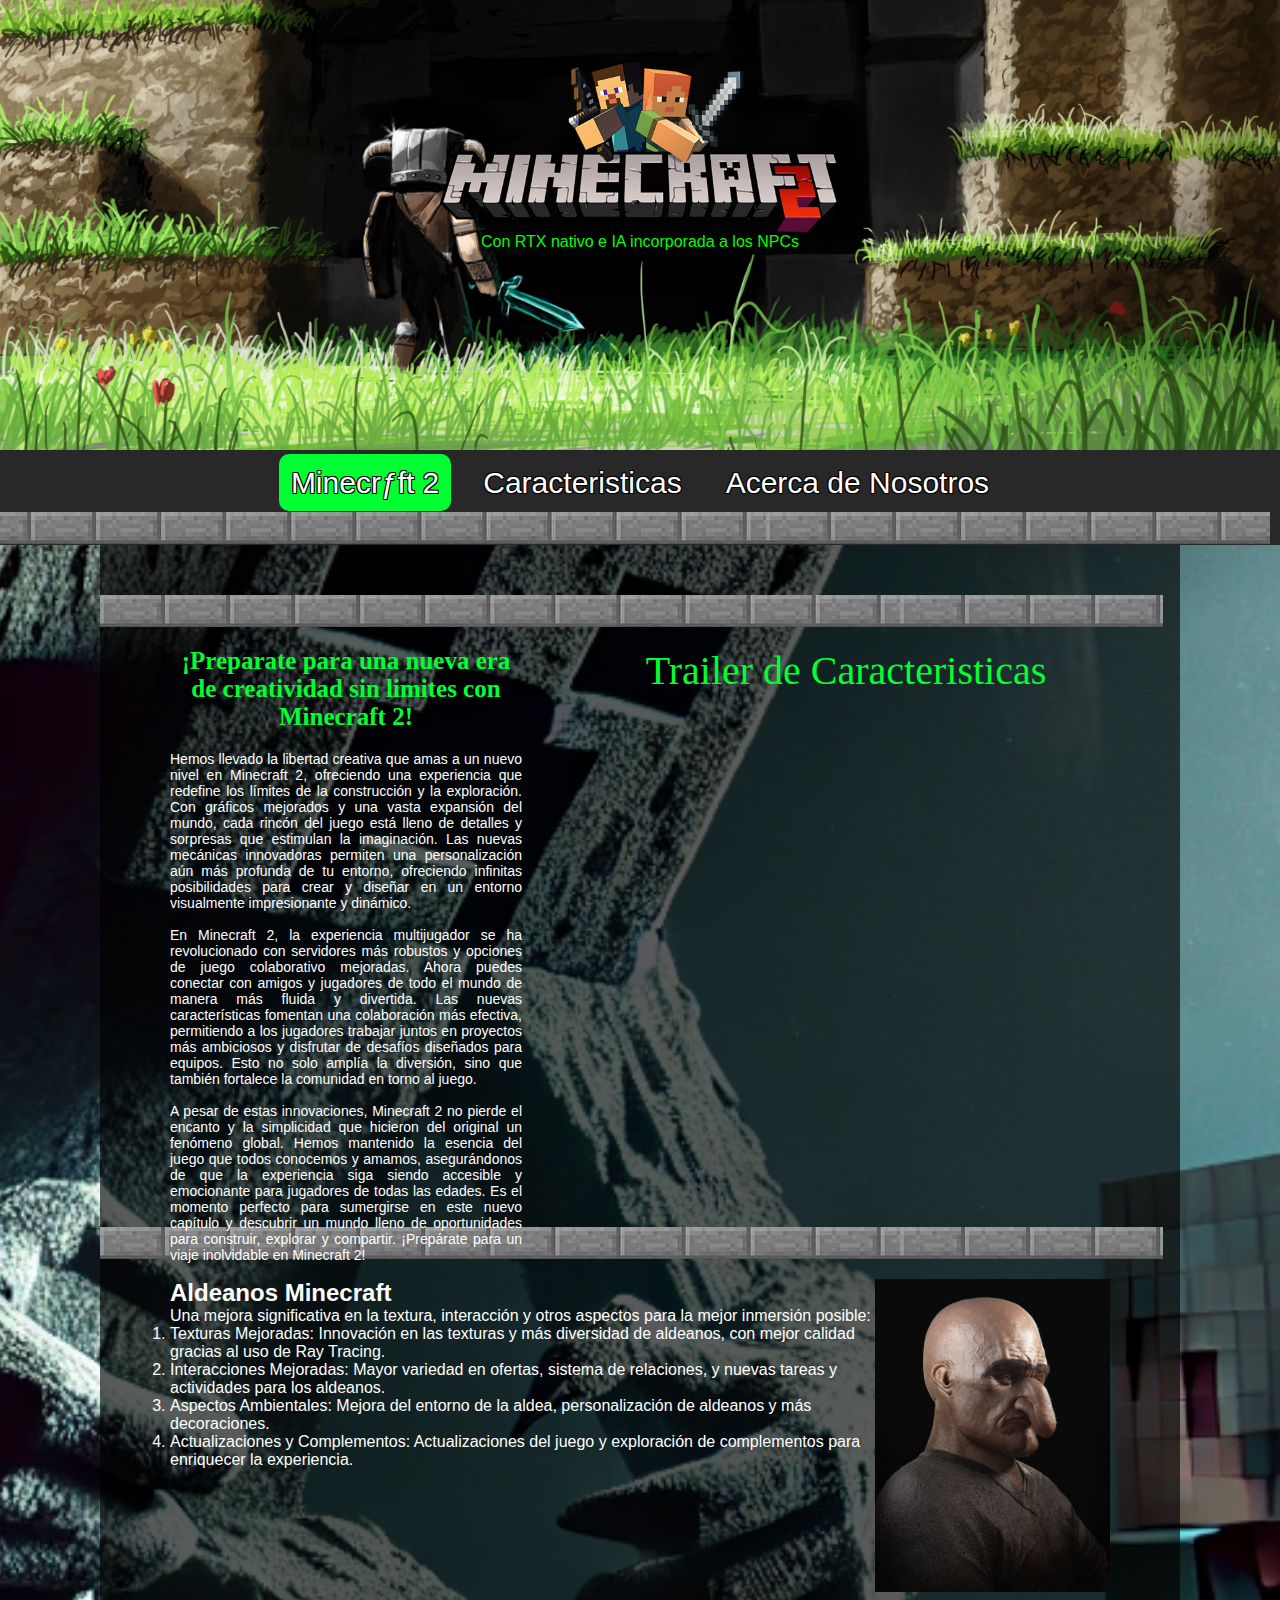
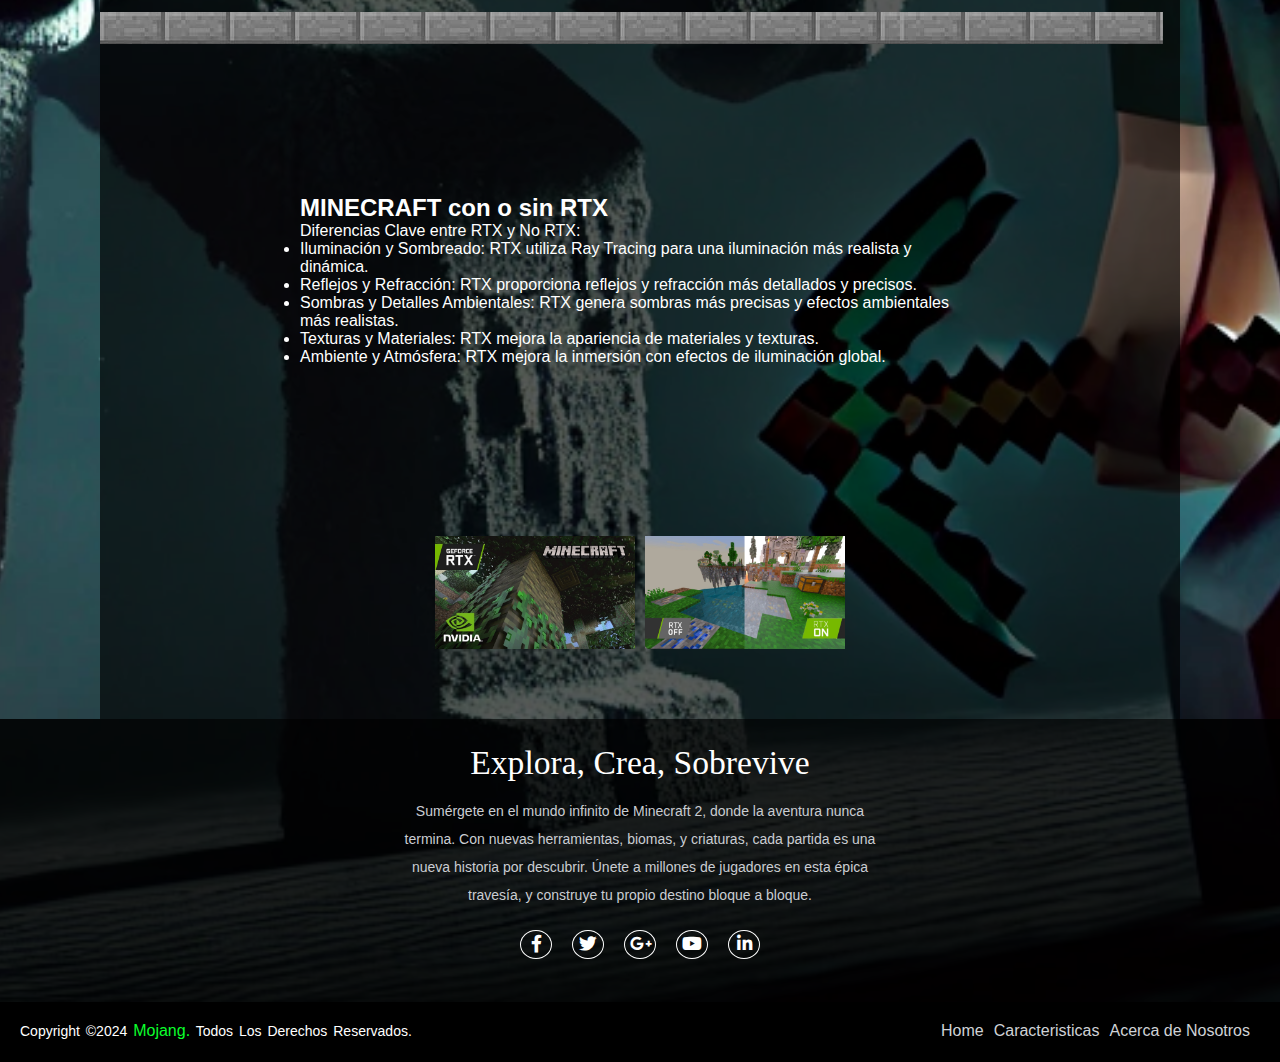
<file: index.html>
<!DOCTYPE html>
<html lang="es">
<head>
    <meta charset="utf-8">
    <meta name="viewport" content="width=device-width, initial-scale=1.0">
    <title>Minecraft 2</title>
    <link rel="stylesheet" href="style.css">
    <link rel="stylesheet" href="https://cdnjs.cloudflare.com/ajax/libs/font-awesome/6.0.0-beta3/css/all.min.css">
    <header id="inicio" class="inicio-bg">
        <figure>
            <img src="src/minecraftitulos.png" alt="Minecraft 2 Logo" class="logo-img">
            <figcaption>
                <p class="highlight-text">Con RTX nativo e IA incorporada a los NPCs</p>
            </figcaption>
        </figure>
    </header>

    <nav class="nav-bar">
        <ul>
            <li><a id="minecraft1" class="nav-link home-link" href="index.html">Minecrƒft 2</a></li>
            <li><a class="nav-link features-link" href="caracteristicas.html">Caracteristicas</a></li>
            <li><a class="nav-link aboutus-link" href="aboutus.html">Acerca de Nosotros</a></li>
        </ul>
        <div id="nav-separe"class="separe">   
            <p></p>
        </div>
    </nav>
    <main>
        <div class="separe">   
            <p></p>
        </div>
        <section class="intro-section">
            <div class="text-intro">
                <h3>¡Preparate para una nueva era de creatividad sin limites con Minecraft 2!</h3>
                <p>Hemos llevado la libertad creativa que amas a un nuevo nivel en Minecraft 2, ofreciendo una experiencia que redefine los límites de la construcción y la exploración. Con gráficos mejorados y una vasta expansión del mundo, cada rincón del juego está lleno de detalles y sorpresas que estimulan la imaginación. Las nuevas mecánicas innovadoras permiten una personalización aún más profunda de tu entorno, ofreciendo infinitas posibilidades para crear y diseñar en un entorno visualmente impresionante y dinámico.</p>
                <br><p>En Minecraft 2, la experiencia multijugador se ha revolucionado con servidores más robustos y opciones de juego colaborativo mejoradas. Ahora puedes conectar con amigos y jugadores de todo el mundo de manera más fluida y divertida. Las nuevas características fomentan una colaboración más efectiva, permitiendo a los jugadores trabajar juntos en proyectos más ambiciosos y disfrutar de desafíos diseñados para equipos. Esto no solo amplía la diversión, sino que también fortalece la comunidad en torno al juego.</p>
                <br><p>A pesar de estas innovaciones, Minecraft 2 no pierde el encanto y la simplicidad que hicieron del original un fenómeno global. Hemos mantenido la esencia del juego que todos conocemos y amamos, asegurándonos de que la experiencia siga siendo accesible y emocionante para jugadores de todas las edades. Es el momento perfecto para sumergirse en este nuevo capítulo y descubrir un mundo lleno de oportunidades para construir, explorar y compartir. ¡Prepárate para un viaje inolvidable en Minecraft 2!</p>
            </div>
    
            <div id="trailer" class="trailer-section">
                <p class="trailer-text">Trailer de Caracteristicas</p>
                <iframe class="video" width="560" height="315" src="https://www.youtube.com/embed/9he9iTvmMYY?si=6KoV8j3JphMQCtNo" title="YouTube video player" frameborder="0" allow="accelerometer; autoplay; clipboard-write; encrypted-media; gyroscope; picture-in-picture; web-share" referrerpolicy="strict-origin-when-cross-origin" allowfullscreen></iframe>
            </div>
        </section>
        
        <div class="separe">   
            <p></p>
        </div>

        <section id="aldeanos" class="aldeanos-section">
            <div class="aldeanos-content">
                <h2>Aldeanos Minecraft</h2>
                <p>Una mejora significativa en la textura, interacción y otros aspectos para la mejor inmersión posible:</p>
                <ol>
                    <li>Texturas Mejoradas: Innovación en las texturas y más diversidad de aldeanos, con mejor calidad gracias al uso de Ray Tracing.</li>
                    <li>Interacciones Mejoradas: Mayor variedad en ofertas, sistema de relaciones, y nuevas tareas y actividades para los aldeanos.</li>
                    <li>Aspectos Ambientales: Mejora del entorno de la aldea, personalización de aldeanos y más decoraciones.</li>
                    <li>Actualizaciones y Complementos: Actualizaciones del juego y exploración de complementos para enriquecer la experiencia.</li>
                </ol>
            </div>
            <div class="aldeanos-image">
                <img src="src/aldeano_rtx.jpg" alt="Aldeano con RTX" class="responsive-img">
            </div>
        </section>
        <div class="separe">   
            <p></p>
        </div>
        <section class="rtx-section">
            <div class="rtx-content">
                <h2>MINECRAFT con o sin RTX</h2>
                <p>Diferencias Clave entre RTX y No RTX:</p>
                <ul>
                    <li>Iluminación y Sombreado: RTX utiliza Ray Tracing para una iluminación más realista y dinámica.</li>
                    <li>Reflejos y Refracción: RTX proporciona reflejos y refracción más detallados y precisos.</li>
                    <li>Sombras y Detalles Ambientales: RTX genera sombras más precisas y efectos ambientales más realistas.</li>
                    <li>Texturas y Materiales: RTX mejora la apariencia de materiales y texturas.</li>
                    <li>Ambiente y Atmósfera: RTX mejora la inmersión con efectos de iluminación global.</li>
                </ul>
            </div>
        </section>

        <section class="image-gallery">
            <img src="src/1 rtx.png" alt="RTX Logo" class="responsive-img">
            <img src="src/2 rtx.jpg" alt="RTX Logo 2" class="responsive-img">
        </section>
    </main>
    <footer>
        <div class="footer-content">
            <h3>Explora, Crea, Sobrevive</h3>
            <p>Sumérgete en el mundo infinito de Minecraft 2, donde la aventura nunca termina. Con nuevas herramientas, biomas, y criaturas, cada partida es una nueva historia por descubrir. Únete a millones de jugadores en esta épica travesía, y construye tu propio destino bloque a bloque.</p>
            <ul class="socials">
            <li><a href="https://www.facebook.com" target="_blank"><i class="fab fa-facebook-f"></i></a></li>
            <li><a href="https://www.twitter.com" target="_blank"><i class="fab fa-twitter"></i></a></li>
            <li><a href="https://plus.google.com" target="_blank"><i class="fab fa-google-plus-g"></i></a></li>
            <li><a href="https://www.youtube.com" target="_blank"><i class="fab fa-youtube"></i></a></li>
            <li><a href="https://www.linkedin.com" target="_blank"><i class="fab fa-linkedin-in"></i></a></li>
            </ul>
        </div>
        <div class="footer-bottom">
            <p>Copyright &copy;2024 <a href="https://www.minecraft.net/en-us/about-mojang" target="_blank">Mojang.</a>
                Todos los derechos reservados. </p>
                    <div class="footer-menu">
                        <ul class="f-menu">
                        <li><a href="index.html">Home</a></li>
                        <li><a href="caracteristicas.html">Caracteristicas</a></li>
                        <li><a href="aboutus.html">Acerca de Nosotros</a></li>
                        </ul>
                    </div>
        </div>

    </footer>
    <footer>
</body>
</html>
</file>
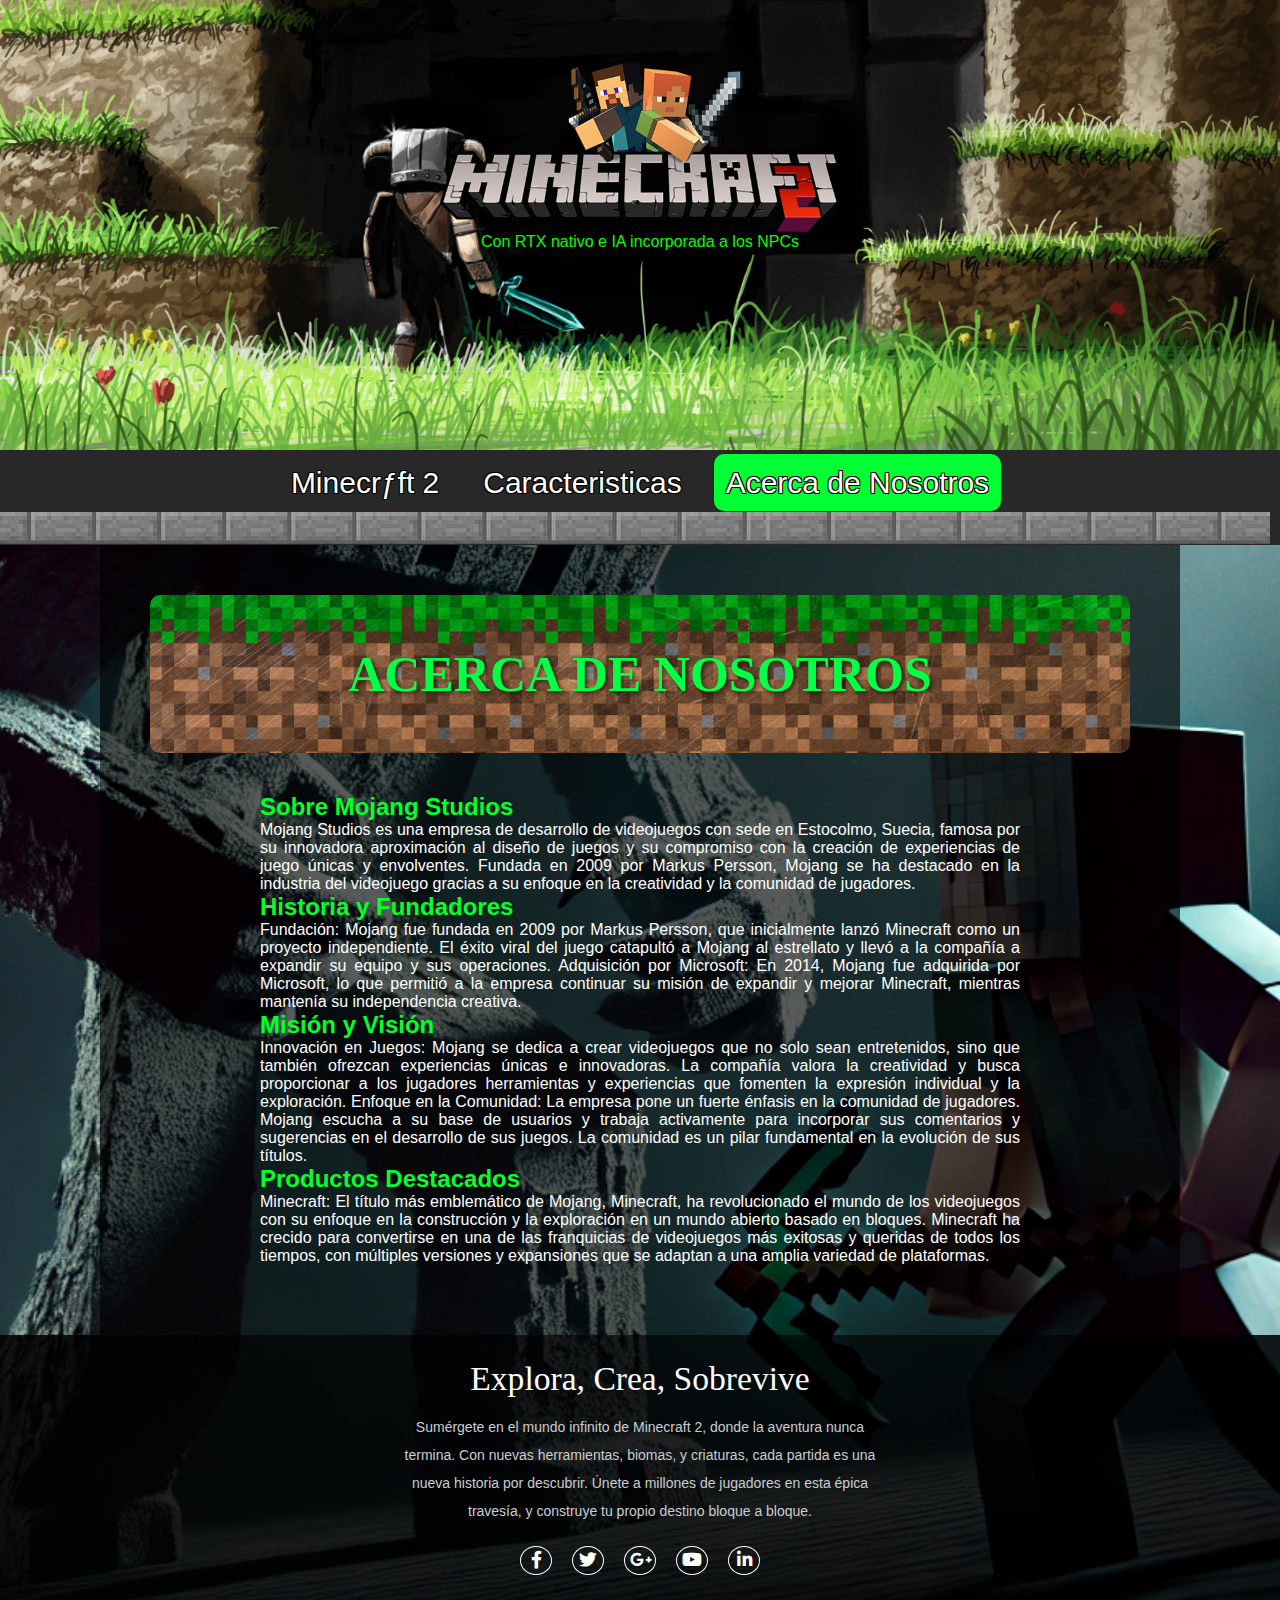
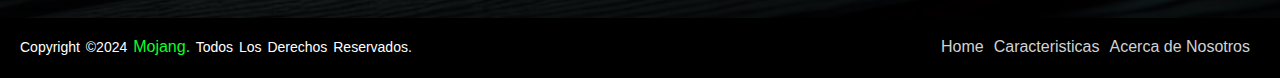
<file: aboutus.html>
<!DOCTYPE html>
<html lang="es">
<head>
    <meta charset="utf-8">
    <meta name="viewport" content="width=device-width, initial-scale=1.0">
    <title>Minecraft 2</title>
    <link rel="stylesheet" href="style.css">
    <link rel="stylesheet" href="https://cdnjs.cloudflare.com/ajax/libs/font-awesome/6.0.0-beta3/css/all.min.css">
    <header id="inicio" class="inicio-bg">
        <figure>
            <img src="src/minecraftitulos.png" alt="Minecraft 2 Logo" class="logo-img">
            <figcaption>
                <p class="highlight-text">Con RTX nativo e IA incorporada a los NPCs</p>
            </figcaption>
        </figure>
        
    </header>

    <nav class="nav-bar">
        <ul>
            <li><a class="nav-link home-link" href="index.html">Minecrƒft 2</a></li>
            <li><a class="nav-link features-link" href="caracteristicas.html">Caracteristicas</a></li>
            <li><a id="minecraft3" class="nav-link aboutus-link" href="aboutus.html">Acerca de Nosotros</a></li>
        </ul>
        <div id="nav-separe"class="separe">   
            <p></p>
        </div>
    </nav>

    <main>
        <section class="hero-section">
            <div class="hero-content">
                <h1>ACERCA DE NOSOTROS</h1>
            </div>
        </section>
        
        <section class="content">
            <h2>Sobre Mojang Studios</h2>
            <p>
                Mojang Studios es una empresa de desarrollo de videojuegos con sede en Estocolmo, Suecia, famosa por su innovadora aproximación al diseño de juegos y su compromiso con la creación de experiencias de juego únicas y envolventes. Fundada en 2009 por Markus Persson, Mojang se ha destacado en la industria del videojuego gracias a su enfoque en la creatividad y la comunidad de jugadores.
            </p>
            <h2>Historia y Fundadores</h2>
            <p>
                Fundación: Mojang fue fundada en 2009 por Markus Persson, que inicialmente lanzó Minecraft como un proyecto independiente. El éxito viral del juego catapultó a Mojang al estrellato y llevó a la compañía a expandir su equipo y sus operaciones.
                Adquisición por Microsoft: En 2014, Mojang fue adquirida por Microsoft, lo que permitió a la empresa continuar su misión de expandir y mejorar Minecraft, mientras mantenía su independencia creativa.
            </p>
            <h2>Misión y Visión</h2>
            <p>
                Innovación en Juegos: Mojang se dedica a crear videojuegos que no solo sean entretenidos, sino que también ofrezcan experiencias únicas e innovadoras. La compañía valora la creatividad y busca proporcionar a los jugadores herramientas y experiencias que fomenten la expresión individual y la exploración.
                Enfoque en la Comunidad: La empresa pone un fuerte énfasis en la comunidad de jugadores. Mojang escucha a su base de usuarios y trabaja activamente para incorporar sus comentarios y sugerencias en el desarrollo de sus juegos. La comunidad es un pilar fundamental en la evolución de sus títulos.
            </p>
            <h2>Productos Destacados</h2>
            <p>
                Minecraft: El título más emblemático de Mojang, Minecraft, ha revolucionado el mundo de los videojuegos con su enfoque en la construcción y la exploración en un mundo abierto basado en bloques. Minecraft ha crecido para convertirse en una de las franquicias de videojuegos más exitosas y queridas de todos los tiempos, con múltiples versiones y expansiones que se adaptan a una amplia variedad de plataformas.
            </p>
        </section>
    </main>
    <footer>
        <div class="footer-content">
            <h3>Explora, Crea, Sobrevive</h3>
            <p>Sumérgete en el mundo infinito de Minecraft 2, donde la aventura nunca termina. Con nuevas herramientas, biomas, y criaturas, cada partida es una nueva historia por descubrir. Únete a millones de jugadores en esta épica travesía, y construye tu propio destino bloque a bloque.</p>
            <ul class="socials">
            <li><a href="https://www.facebook.com" target="_blank"><i class="fab fa-facebook-f"></i></a></li>
            <li><a href="https://www.twitter.com" target="_blank"><i class="fab fa-twitter"></i></a></li>
            <li><a href="https://plus.google.com" target="_blank"><i class="fab fa-google-plus-g"></i></a></li>
            <li><a href="https://www.youtube.com" target="_blank"><i class="fab fa-youtube"></i></a></li>
            <li><a href="https://www.linkedin.com" target="_blank"><i class="fab fa-linkedin-in"></i></a></li>
            </ul>
        </div>
        <div class="footer-bottom">
            <p>Copyright &copy;2024 <a href="https://www.minecraft.net/en-us/about-mojang" target="_blank">Mojang.</a>
                Todos los derechos reservados. </p>
                    <div class="footer-menu">
                        <ul class="f-menu">
                        <li><a href="index.html">Home</a></li>
                        <li><a href="caracteristicas.html">Caracteristicas</a></li>
                        <li><a href="aboutus.html">Acerca de Nosotros</a></li>
                        </ul>
                    </div>
        </div>

    </footer>
    <footer>
</body>
</html>
</file>
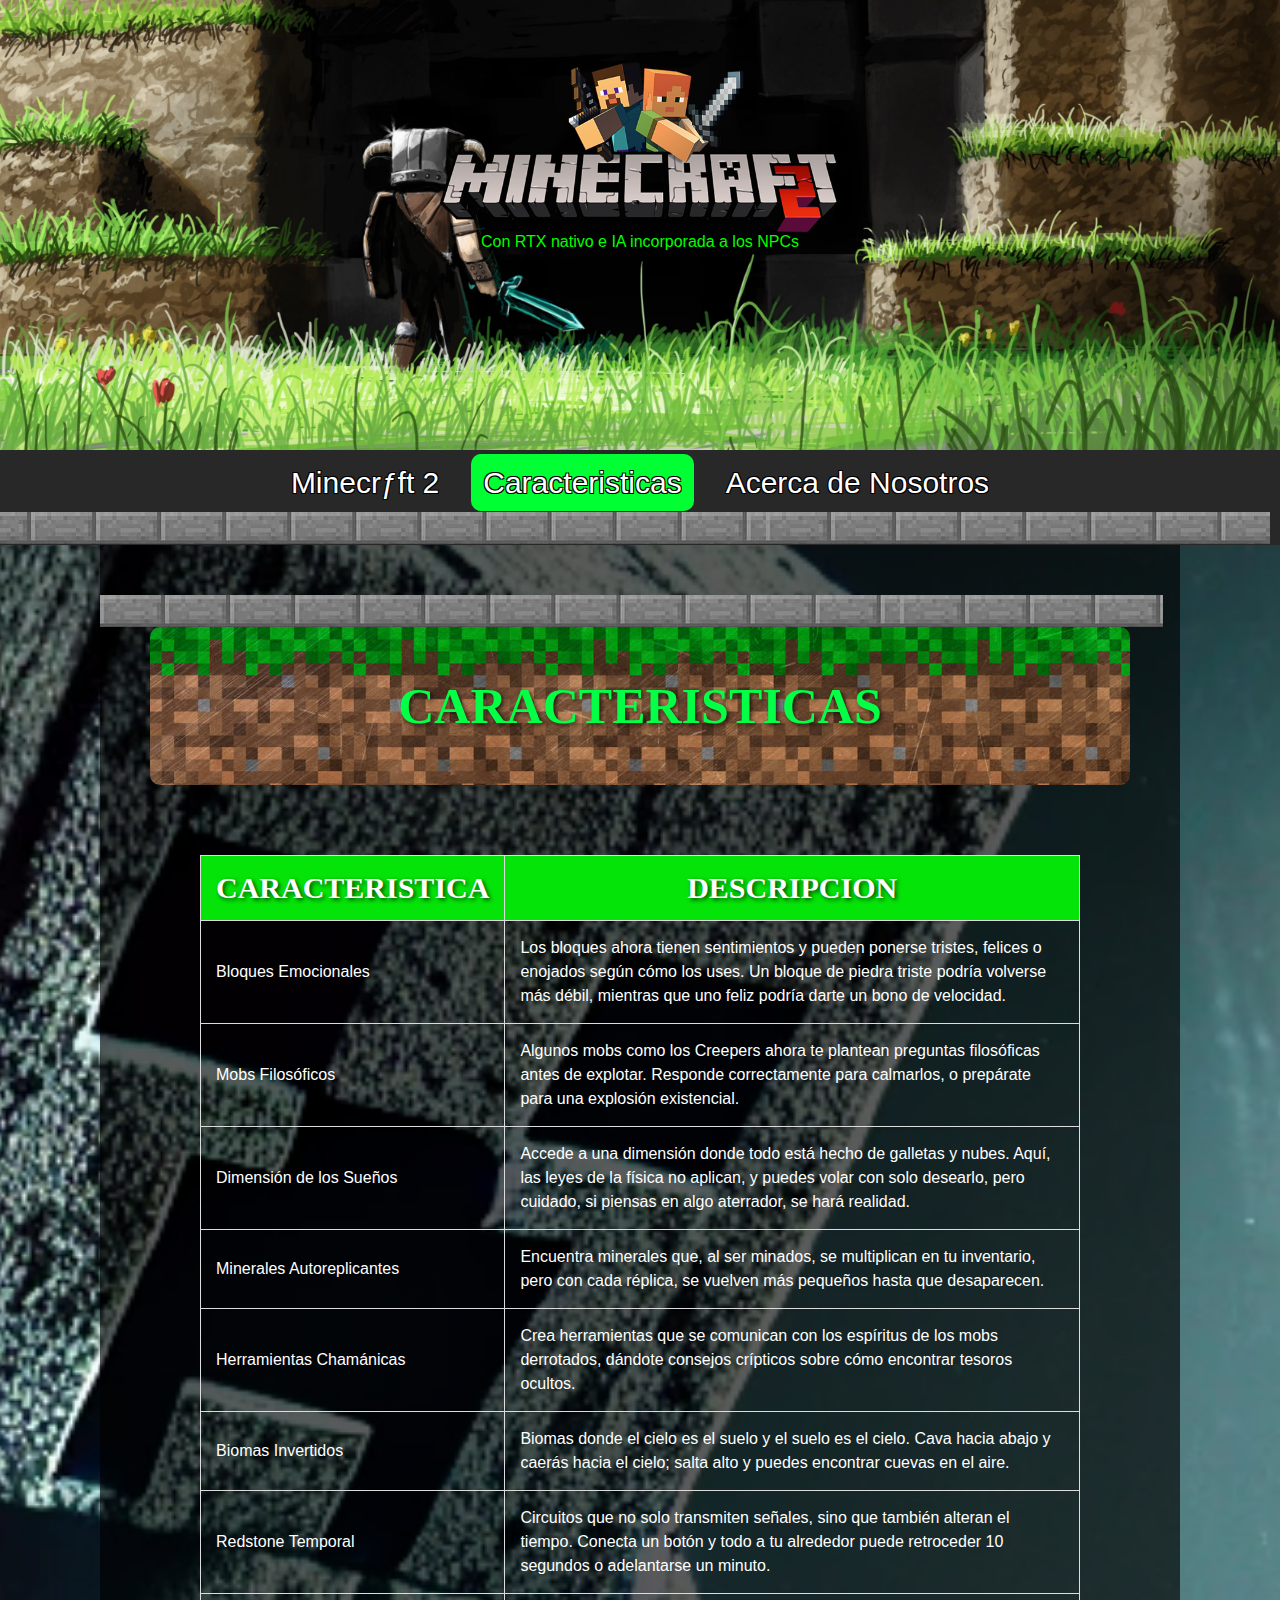
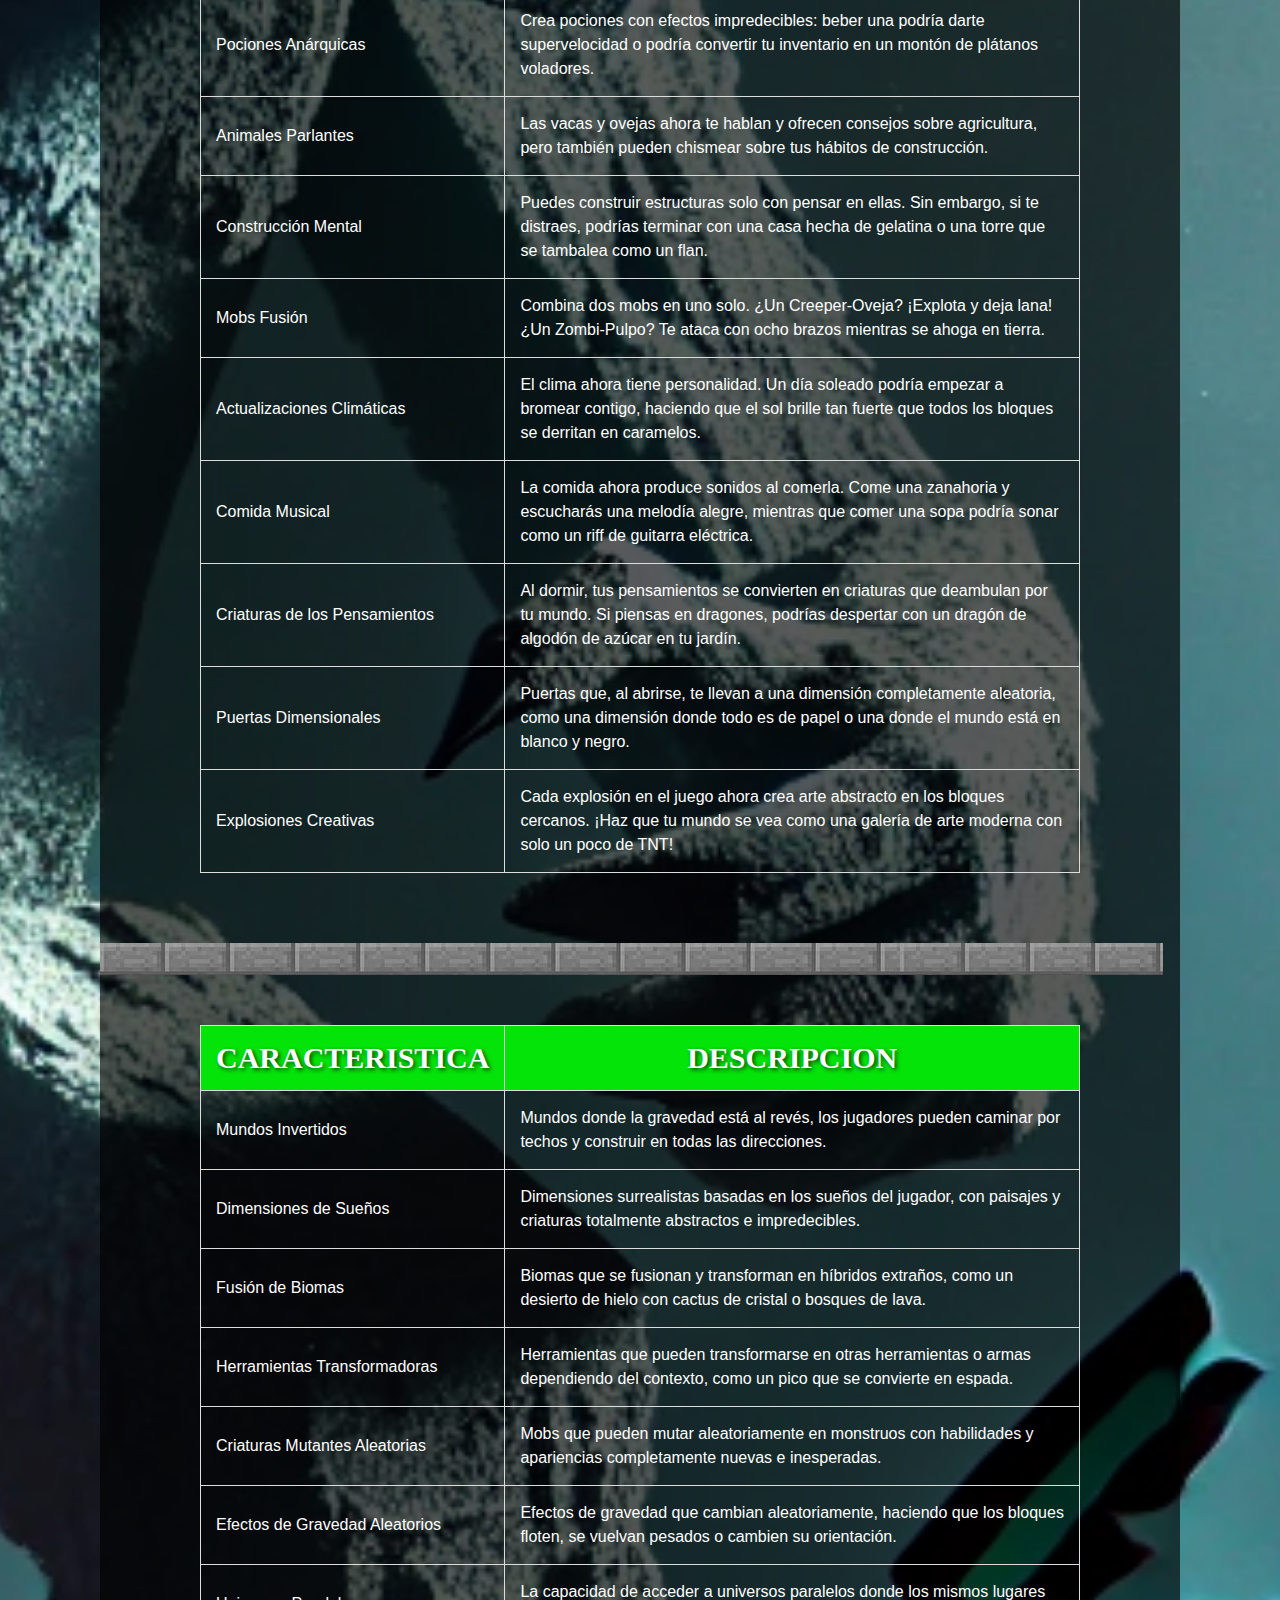
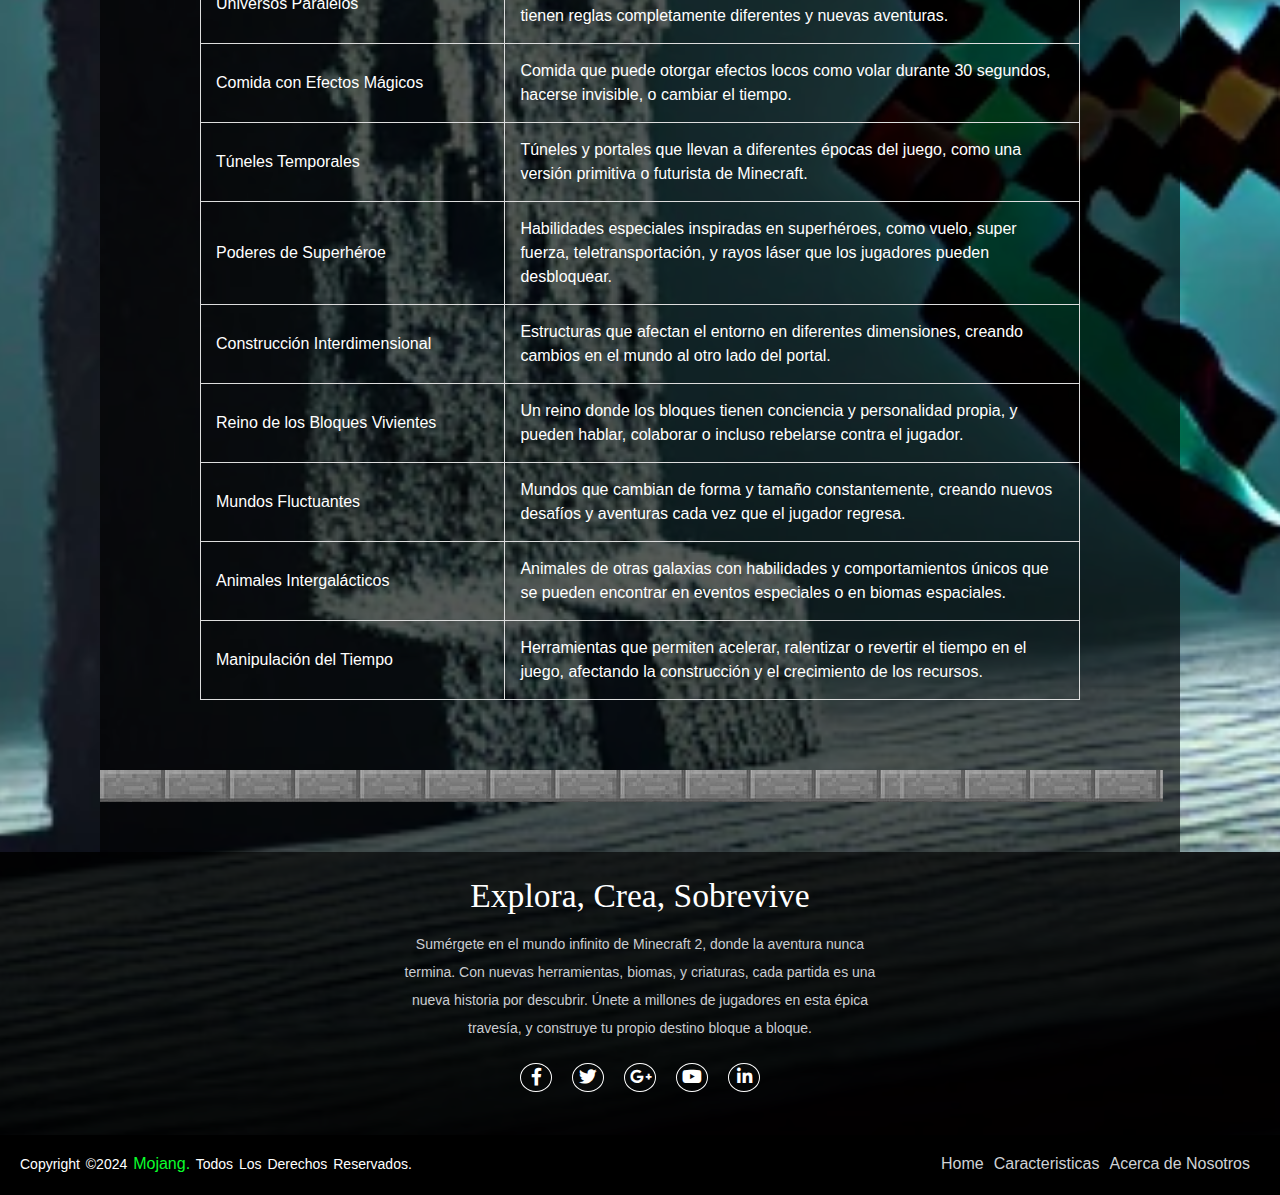
<file: caracteristicas.html>
<!DOCTYPE html>
<html lang="es">
<head>
    <meta charset="utf-8">
    <meta name="viewport" content="width=device-width, initial-scale=1.0">
    <title>Minecraft 2</title>
    <link rel="stylesheet" href="style.css">
    <link rel="stylesheet" href="https://cdnjs.cloudflare.com/ajax/libs/font-awesome/6.0.0-beta3/css/all.min.css">
    <header id="inicio" class="inicio-bg">
        <figure>
            <img src="src/minecraftitulos.png" alt="Minecraft 2 Logo" class="logo-img">
            <figcaption>
                <p class="highlight-text">Con RTX nativo e IA incorporada a los NPCs</p>
            </figcaption>
        </figure>
    </header>

    <nav class="nav-bar">
        <ul>
            <li><a class="nav-link home-link" href="index.html">Minecrƒft 2</a></li>
            <li><a id="minecraft2" class="nav-link features-link" href="caracteristicas.html">Caracteristicas</a></li>
            <li><a class="nav-link aboutus-link" href="aboutus.html">Acerca de Nosotros</a></li>
        </ul>
        <div id="nav-separe"class="separe">   
            <p></p>
        </div>
    </nav>
    <main>
        <div class="separe">   
            <p></p>
        </div> 
      <section class="hero-section">
          <h1>CARACTERISTICAS</h1>
      </section>
      
      <section class="features-section">
          <table>
              <thead>
                  <tr>
                      <th>Caracteristica</th>
                      <th>Descripcion</th>
                  </tr>
              </thead>
              <tbody>
                  <tr>
                      <td>Bloques Emocionales</td>
                      <td>Los bloques ahora tienen sentimientos y pueden ponerse tristes, felices o enojados según cómo los uses. Un bloque de piedra triste podría volverse más débil, mientras que uno feliz podría darte un bono de velocidad.</td>
                  </tr>
                  <tr>
                      <td>Mobs Filosóficos</td>
                      <td>Algunos mobs como los Creepers ahora te plantean preguntas filosóficas antes de explotar. Responde correctamente para calmarlos, o prepárate para una explosión existencial.</td>
                  </tr>
                  <tr>
                      <td>Dimensión de los Sueños</td>
                      <td>Accede a una dimensión donde todo está hecho de galletas y nubes. Aquí, las leyes de la física no aplican, y puedes volar con solo desearlo, pero cuidado, si piensas en algo aterrador, se hará realidad.</td>
                  </tr>
                  <tr>
                      <td>Minerales Autoreplicantes</td>
                      <td>Encuentra minerales que, al ser minados, se multiplican en tu inventario, pero con cada réplica, se vuelven más pequeños hasta que desaparecen.</td>
                  </tr>
                  <tr>
                      <td>Herramientas Chamánicas</td>
                      <td>Crea herramientas que se comunican con los espíritus de los mobs derrotados, dándote consejos crípticos sobre cómo encontrar tesoros ocultos.</td>
                  </tr>
                  <tr>
                      <td>Biomas Invertidos</td>
                      <td>Biomas donde el cielo es el suelo y el suelo es el cielo. Cava hacia abajo y caerás hacia el cielo; salta alto y puedes encontrar cuevas en el aire.</td>
                  </tr>
                  <tr>
                      <td>Redstone Temporal</td>
                      <td>Circuitos que no solo transmiten señales, sino que también alteran el tiempo. Conecta un botón y todo a tu alrededor puede retroceder 10 segundos o adelantarse un minuto.</td>
                  </tr>
                  <tr>
                      <td>Pociones Anárquicas</td>
                      <td>Crea pociones con efectos impredecibles: beber una podría darte supervelocidad o podría convertir tu inventario en un montón de plátanos voladores.</td>
                  </tr>
                  <tr>
                      <td>Animales Parlantes</td>
                      <td>Las vacas y ovejas ahora te hablan y ofrecen consejos sobre agricultura, pero también pueden chismear sobre tus hábitos de construcción.</td>
                  </tr>
                  <tr>
                      <td>Construcción Mental</td>
                      <td>Puedes construir estructuras solo con pensar en ellas. Sin embargo, si te distraes, podrías terminar con una casa hecha de gelatina o una torre que se tambalea como un flan.</td>
                  </tr>
                  <tr>
                      <td>Mobs Fusión</td>
                      <td>Combina dos mobs en uno solo. ¿Un Creeper-Oveja? ¡Explota y deja lana! ¿Un Zombi-Pulpo? Te ataca con ocho brazos mientras se ahoga en tierra.</td>
                  </tr>
                  <tr>
                      <td>Actualizaciones Climáticas</td>
                      <td>El clima ahora tiene personalidad. Un día soleado podría empezar a bromear contigo, haciendo que el sol brille tan fuerte que todos los bloques se derritan en caramelos.</td>
                  </tr>
                  <tr>
                      <td>Comida Musical</td>
                      <td>La comida ahora produce sonidos al comerla. Come una zanahoria y escucharás una melodía alegre, mientras que comer una sopa podría sonar como un riff de guitarra eléctrica.</td>
                  </tr>
                  <tr>
                      <td>Criaturas de los Pensamientos</td>
                      <td>Al dormir, tus pensamientos se convierten en criaturas que deambulan por tu mundo. Si piensas en dragones, podrías despertar con un dragón de algodón de azúcar en tu jardín.</td>
                  </tr>
                  <tr>
                      <td>Puertas Dimensionales</td>
                      <td>Puertas que, al abrirse, te llevan a una dimensión completamente aleatoria, como una dimensión donde todo es de papel o una donde el mundo está en blanco y negro.</td>
                  </tr>
                  <tr>
                      <td>Explosiones Creativas</td>
                      <td>Cada explosión en el juego ahora crea arte abstracto en los bloques cercanos. ¡Haz que tu mundo se vea como una galería de arte moderna con solo un poco de TNT!</td>
                  </tr>
              </tbody>
          </table>
      </section>
      <div class="separe">   
        <p></p>
    </div>
      
      <section class="features-section">
          <table>
              <thead>
                  <tr>
                      <th>Caracteristica</th>
                      <th>Descripcion</th>
                  </tr>
              </thead>
              <tbody>
                  <tr>
                      <td>Mundos Invertidos</td>
                      <td>Mundos donde la gravedad está al revés, los jugadores pueden caminar por techos y construir en todas las direcciones.</td>
                  </tr>
                  <tr>
                      <td>Dimensiones de Sueños</td>
                      <td>Dimensiones surrealistas basadas en los sueños del jugador, con paisajes y criaturas totalmente abstractos e impredecibles.</td>
                  </tr>
                  <tr>
                      <td>Fusión de Biomas</td>
                      <td>Biomas que se fusionan y transforman en híbridos extraños, como un desierto de hielo con cactus de cristal o bosques de lava.</td>
                  </tr>
                  <tr>
                      <td>Herramientas Transformadoras</td>
                      <td>Herramientas que pueden transformarse en otras herramientas o armas dependiendo del contexto, como un pico que se convierte en espada.</td>
                  </tr>
                  <tr>
                      <td>Criaturas Mutantes Aleatorias</td>
                      <td>Mobs que pueden mutar aleatoriamente en monstruos con habilidades y apariencias completamente nuevas e inesperadas.</td>
                  </tr>
                  <tr>
                      <td>Efectos de Gravedad Aleatorios</td>
                      <td>Efectos de gravedad que cambian aleatoriamente, haciendo que los bloques floten, se vuelvan pesados o cambien su orientación.</td>
                  </tr>
                  <tr>
                      <td>Universos Paralelos</td>
                      <td>La capacidad de acceder a universos paralelos donde los mismos lugares tienen reglas completamente diferentes y nuevas aventuras.</td>
                  </tr>
                  <tr>
                      <td>Comida con Efectos Mágicos</td>
                      <td>Comida que puede otorgar efectos locos como volar durante 30 segundos, hacerse invisible, o cambiar el tiempo.</td>
                  </tr>
                  <tr>
                      <td>Túneles Temporales</td>
                      <td>Túneles y portales que llevan a diferentes épocas del juego, como una versión primitiva o futurista de Minecraft.</td>
                  </tr>
                  <tr>
                      <td>Poderes de Superhéroe</td>
                      <td>Habilidades especiales inspiradas en superhéroes, como vuelo, super fuerza, teletransportación, y rayos láser que los jugadores pueden desbloquear.</td>
                  </tr>
                  <tr>
                      <td>Construcción Interdimensional</td>
                      <td>Estructuras que afectan el entorno en diferentes dimensiones, creando cambios en el mundo al otro lado del portal.</td>
                  </tr>
                  <tr>
                      <td>Reino de los Bloques Vivientes</td>
                      <td>Un reino donde los bloques tienen conciencia y personalidad propia, y pueden hablar, colaborar o incluso rebelarse contra el jugador.</td>
                  </tr>
                  <tr>
                      <td>Mundos Fluctuantes</td>
                      <td>Mundos que cambian de forma y tamaño constantemente, creando nuevos desafíos y aventuras cada vez que el jugador regresa.</td>
                  </tr>
                  <tr>
                      <td>Animales Intergalácticos</td>
                      <td>Animales de otras galaxias con habilidades y comportamientos únicos que se pueden encontrar en eventos especiales o en biomas espaciales.</td>
                  </tr>
                  <tr>
                      <td>Manipulación del Tiempo</td>
                      <td>Herramientas que permiten acelerar, ralentizar o revertir el tiempo en el juego, afectando la construcción y el crecimiento de los recursos.</td>
                  </tr>
              </tbody>
          </table>
      </section>
      <div class="separe">   
        <p></p>
    </div>
  </main>
  <footer>
    <div class="footer-content">
        <h3>Explora, Crea, Sobrevive</h3>
        <p>Sumérgete en el mundo infinito de Minecraft 2, donde la aventura nunca termina. Con nuevas herramientas, biomas, y criaturas, cada partida es una nueva historia por descubrir. Únete a millones de jugadores en esta épica travesía, y construye tu propio destino bloque a bloque.</p>
        <ul class="socials">
        <li><a href="https://www.facebook.com" target="_blank"><i class="fab fa-facebook-f"></i></a></li>
        <li><a href="https://www.twitter.com" target="_blank"><i class="fab fa-twitter"></i></a></li>
        <li><a href="https://plus.google.com" target="_blank"><i class="fab fa-google-plus-g"></i></a></li>
        <li><a href="https://www.youtube.com" target="_blank"><i class="fab fa-youtube"></i></a></li>
        <li><a href="https://www.linkedin.com" target="_blank"><i class="fab fa-linkedin-in"></i></a></li>
        </ul>
    </div>
    <div class="footer-bottom">
        <p>Copyright &copy;2024 <a href="https://www.minecraft.net/en-us/about-mojang" target="_blank">Mojang.</a>
            Todos los derechos reservados. </p>
                <div class="footer-menu">
                    <ul class="f-menu">
                    <li><a href="index.html">Home</a></li>
                    <li><a href="caracteristicas.html">Caracteristicas</a></li>
                    <li><a href="aboutus.html">Acerca de Nosotros</a></li>
                    </ul>
                </div>
    </div>

</footer> 
</body>
</html>
</file>
<file: style.css>
body {
    background-image: url(src/fondo22.webp);
    background-repeat: no-repeat;
    background-position: top;
    background-size: cover;
    color: white;
    font-family: Arial, sans-serif;
    margin: 0;
    padding: 0;
}

header.inicio-bg {
    width: 100%;
    height: 450px;
    display: flex;
    justify-content: center;
    align-items: center;
    background-image:url(src/peakpx.jpg);
    background-repeat: no-repeat;
    background-position: bottom center;
    background-size: cover;
}
header.inicio-bg p {
    margin-top: -70px;
}

.logo-img {
    margin-top: -200px;
    width: 400px;
    height: 300px;
}

.highlight-text {
    color: rgb(0, 255, 0);
    text-align: center;
    text-shadow: 
    1px 1px 0 #000,
    -1px -1px 0 #000,
    1px -1px 0 #000,
    -1px 1px 0 #000; 
}

nav.nav-bar {
    background-color: rgb(40, 40, 40);
    justify-content: center;
    padding: 16px;
    position: sticky;
    top: -1px;
    z-index: 1000;
}

nav.nav-bar ul {
    justify-content: center;
    width: auto;
    list-style: none;
    display: flex;
    gap: 20px;
}

nav.nav-bar a.nav-link {
    text-align: center;
    font-family: 'Minecraft Ten', sans-serif;
    padding:12px;
    font-size: 30px;
    text-decoration: none;
    color: white;
    transition: background-color 0.3s ease;
    text-shadow: 
        1px 1px 0 #000,
        -1px -1px 0 #000,
        1px -1px 0 #000,
        -1px 1px 0 #000;
    border-radius: 10px;
}

#nav-separe{
    width: 104.5%;
    margin-top: 12px;
    margin-bottom : -15px;
}


nav.nav-bar a.nav-link:hover {
    background-color:  #00ff33;
}

main {

    margin: 100px;
    margin-top: 0;
    margin-bottom: 0;
    padding: 50px;
    background-color: rgba(0, 0, 0, 0.644);
}

.intro-section {
    display: flex;
    text-align: center;
    padding: 20px;
    height: 600px;
}

.text-intro{
    width: 40%;
    font-size: 14px;
    text-align: justify;
    margin-right: -40px;
}
.text-intro h3{
    color: #00ff33;
    text-align: center;
    font-size: 25px;
    font-family: Minecraft Ten;
    margin-bottom: 20px;
}

.trailer-section {
    width:  60%;
    margin-left: 100px;
    text-align: center;
    padding-bottom: 50px;

}

.video{
    margin-top: 60px;
    text-align: center;
    width: 100%;
    height: 400px;
}

.trailer-text {
    color: #00ff33;
    font-family: Minecraft Ten;
    font-size: 40px;
    margin-bottom: 20px;
}

.rtx-section {
    padding: 100px;
}

.rtx-content {
    padding: 50px;
}

.aldeanos-section {
    display: flex;
    justify-content: space-between;
    padding: 20px;
    background-size: cover;
    background-attachment: scroll;
}

.aldeanos-content {
    width: 75%;
}

.aldeanos-image {
    width: 25%;
    display: flex;
    justify-content: center;
    align-items: center;
}

.aldeanos-image .responsive-img {
    width: 100%;
    height: auto;
}

.image-gallery {
    display: flex;
    gap: 10px;
    justify-content: center;
    padding: 20px;
}

.image-gallery .responsive-img {
    width: 200px;
    height: auto;
}

* {
    margin: 0;
    padding: 0;
    box-sizing: border-box;
}

footer {

    background: #000000df;
    height: auto;
    width: 100%;
    padding: auto;
    color: #fff;
}

.footer-content {
    display: flex;
    align-items: center;
    justify-content: center;
    flex-direction: column;
    text-align: center;
}

.footer-content h3 {
    padding-top: 20px;
    font-family: 'Minecraft Ten';
    font-size: 2.1rem;
    font-weight: 500;
    text-transform: capitalize;
    line-height: 3rem;
}

.footer-content p {
    max-width: 500px;
    margin: 10px auto;
    line-height: 28px;
    font-size: 14px;
    color: #cacdd2;
}

.socials {
    list-style: none;
    display: flex;
    align-items: center;
    justify-content: center;
    margin: 1rem 0 3rem 0;
}

.socials li {
    margin: 0 10px;
}

.socials a {
    text-decoration: none;
    color: #fff;
    border: 1.1px solid white;
    padding: 5px;
    border-radius: 50%;
}

.socials a i {
    font-size: 1.1rem;
    width: 20px;
    transition: color 0.4s ease;
}

.socials a:hover i {
    color: rgb(0, 255, 34);
}

.footer-bottom {
    background: #000;
    width: 100%;
    height: 60px;
    padding:  20px;
    text-align: center;
}

.footer-bottom p {
    float: left;
    font-size: 14px;
    word-spacing: 2px;
    text-transform: capitalize;
}

.footer-bottom p a {
    color: #0bff2c;
    font-size: 16px;
    text-decoration: none;
}

.footer-bottom span {
    text-transform: uppercase;
    opacity: 0.4;
    font-weight: 200;
}

.footer-menu {
    float: right;
}

.footer-menu ul {
    display: flex;
}

.footer-menu ul li {
    padding-right: 10px;
    display: block;
}

.footer-menu ul li a {
    color: #cfd2d6;
    text-decoration: none;
}

.footer-menu ul li a:hover {
    color: #00ff33;
}

@media (max-width: 500px) {
    .footer-menu ul {
        display: flex;
        margin-top: 10px;
        margin-bottom: 20px;
    }
}
.hero-section {
    padding: 50px;
    background-image: url('src/backgorundminecraft2.jpg');
    background-size: cover;
    color: #03ff46;
    text-align: center;
    border-radius: 10px;
    margin-bottom: 20px;
}

.hero-section h1 {
    font-family: 'Minecraft Ten';
    font-size: 50px;
    margin: 0;
    text-shadow: 2px 2px 4px rgba(0, 0, 0, 0.7);
}

.features-section {
    padding: 50px;
    color: #fff;
    border-radius: 10px;
    margin-bottom: 20px;
}

.features-section table {
    width: 100%;
    border-collapse: collapse;
    margin: 0 auto;
}

.features-section th, .features-section td {
    border: 1px solid #ddd;
    padding: 15px;
    text-align: left;
}

.features-section th {
    font-family: 'Minecraft Ten';
    text-align: center;
    background-color: #05e409;
    color: #fff;
    font-size: 30px;
    text-shadow: 2px 2px 4px rgba(0, 0, 0, 0.7);
}

.features-section tr:hover {
    background-color: #09090999;

}

.features-section td {
    font-size: 1em;
    line-height: 1.5;
}


.features-section th, .features-section td {
    transition: background-color 0.3s, color 0.3s;
}

.features-section th {
    text-transform: uppercase;
}

.content {
    text-align: justify;
    padding: 20px;
    max-width: 800px;
    margin: 0 auto;
    border-radius: 10px;
}

.content h2 {
    color: #05ff2b;
}
.separe{
    background-image: url(src/muropiedramine1.jpg);
    width: 108.5%;
    height: 50%;
    margin-left: -50px;
    padding: 16px;
}

#minecraft1{
    background-color: #00ff33;
}
#minecraft2{
    background-color: #00ff33;
}
#minecraft3{
    background-color: #00ff33;
}
</file>
